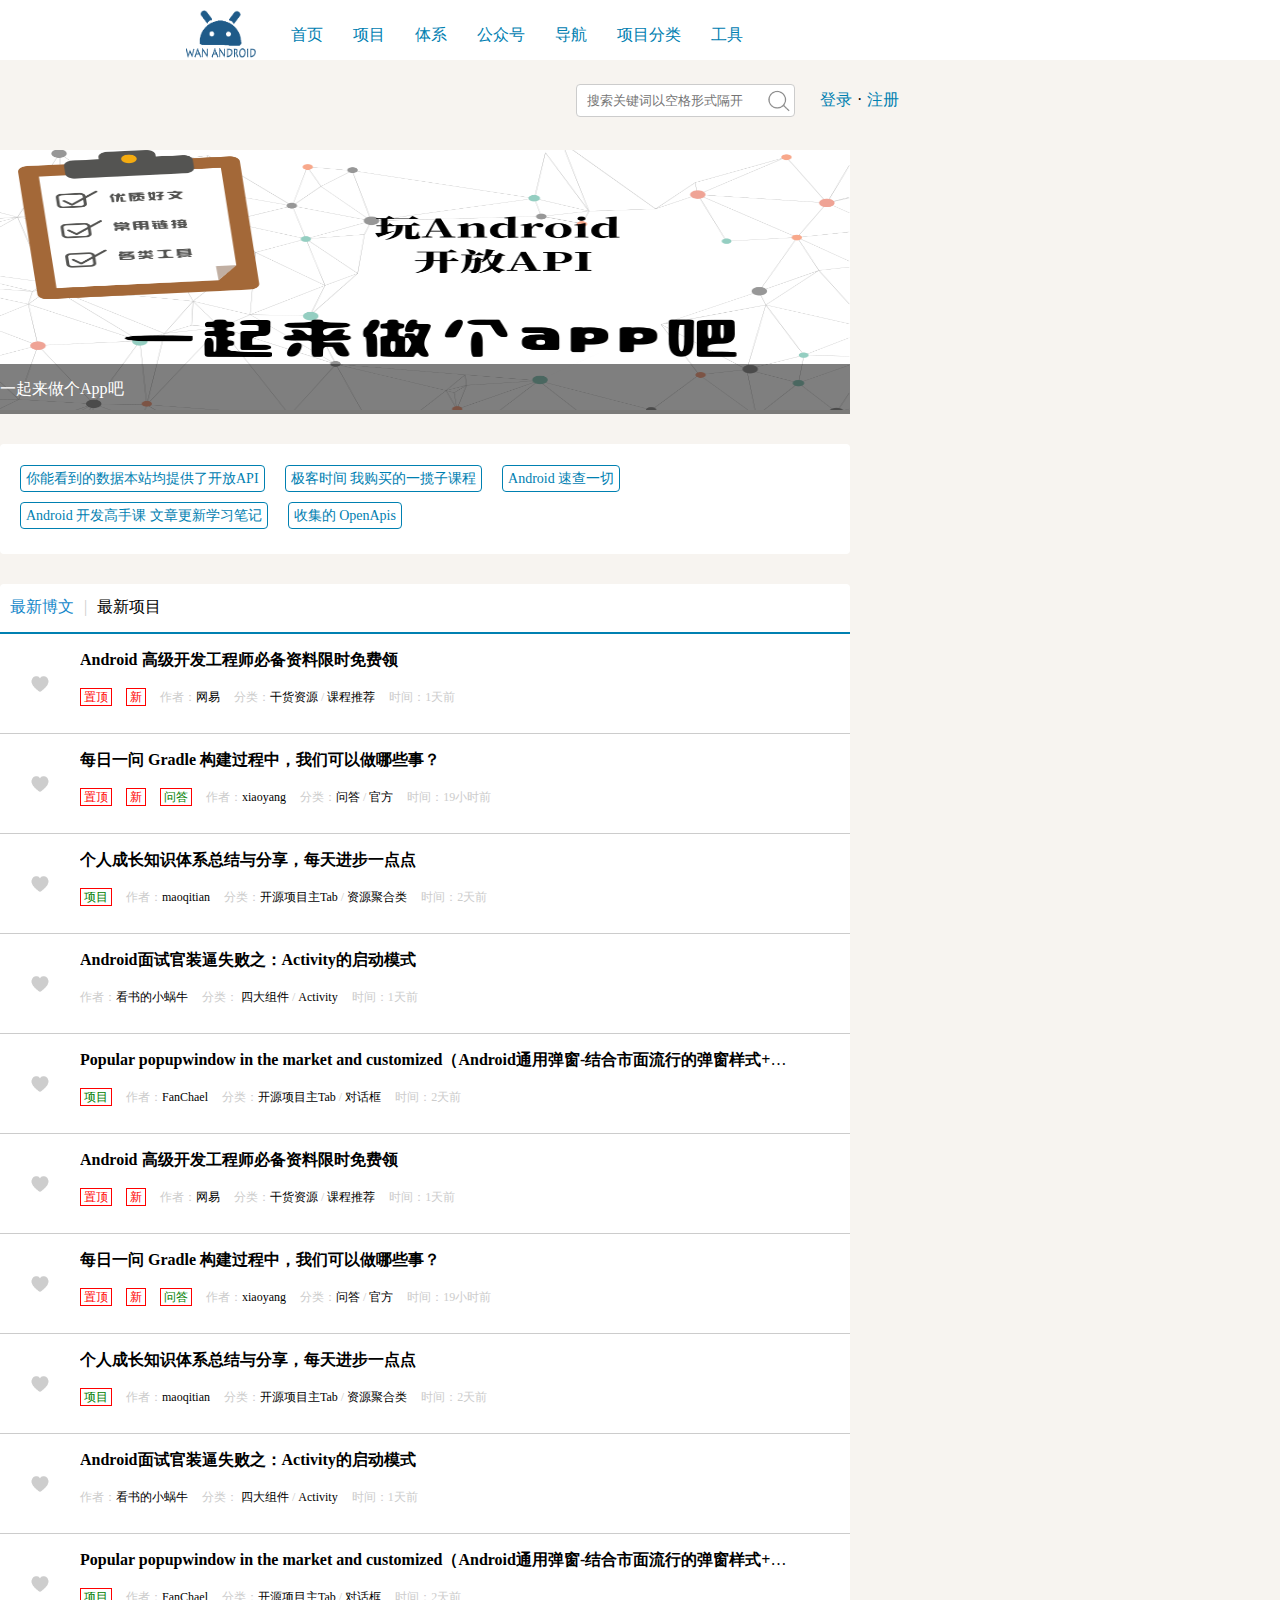
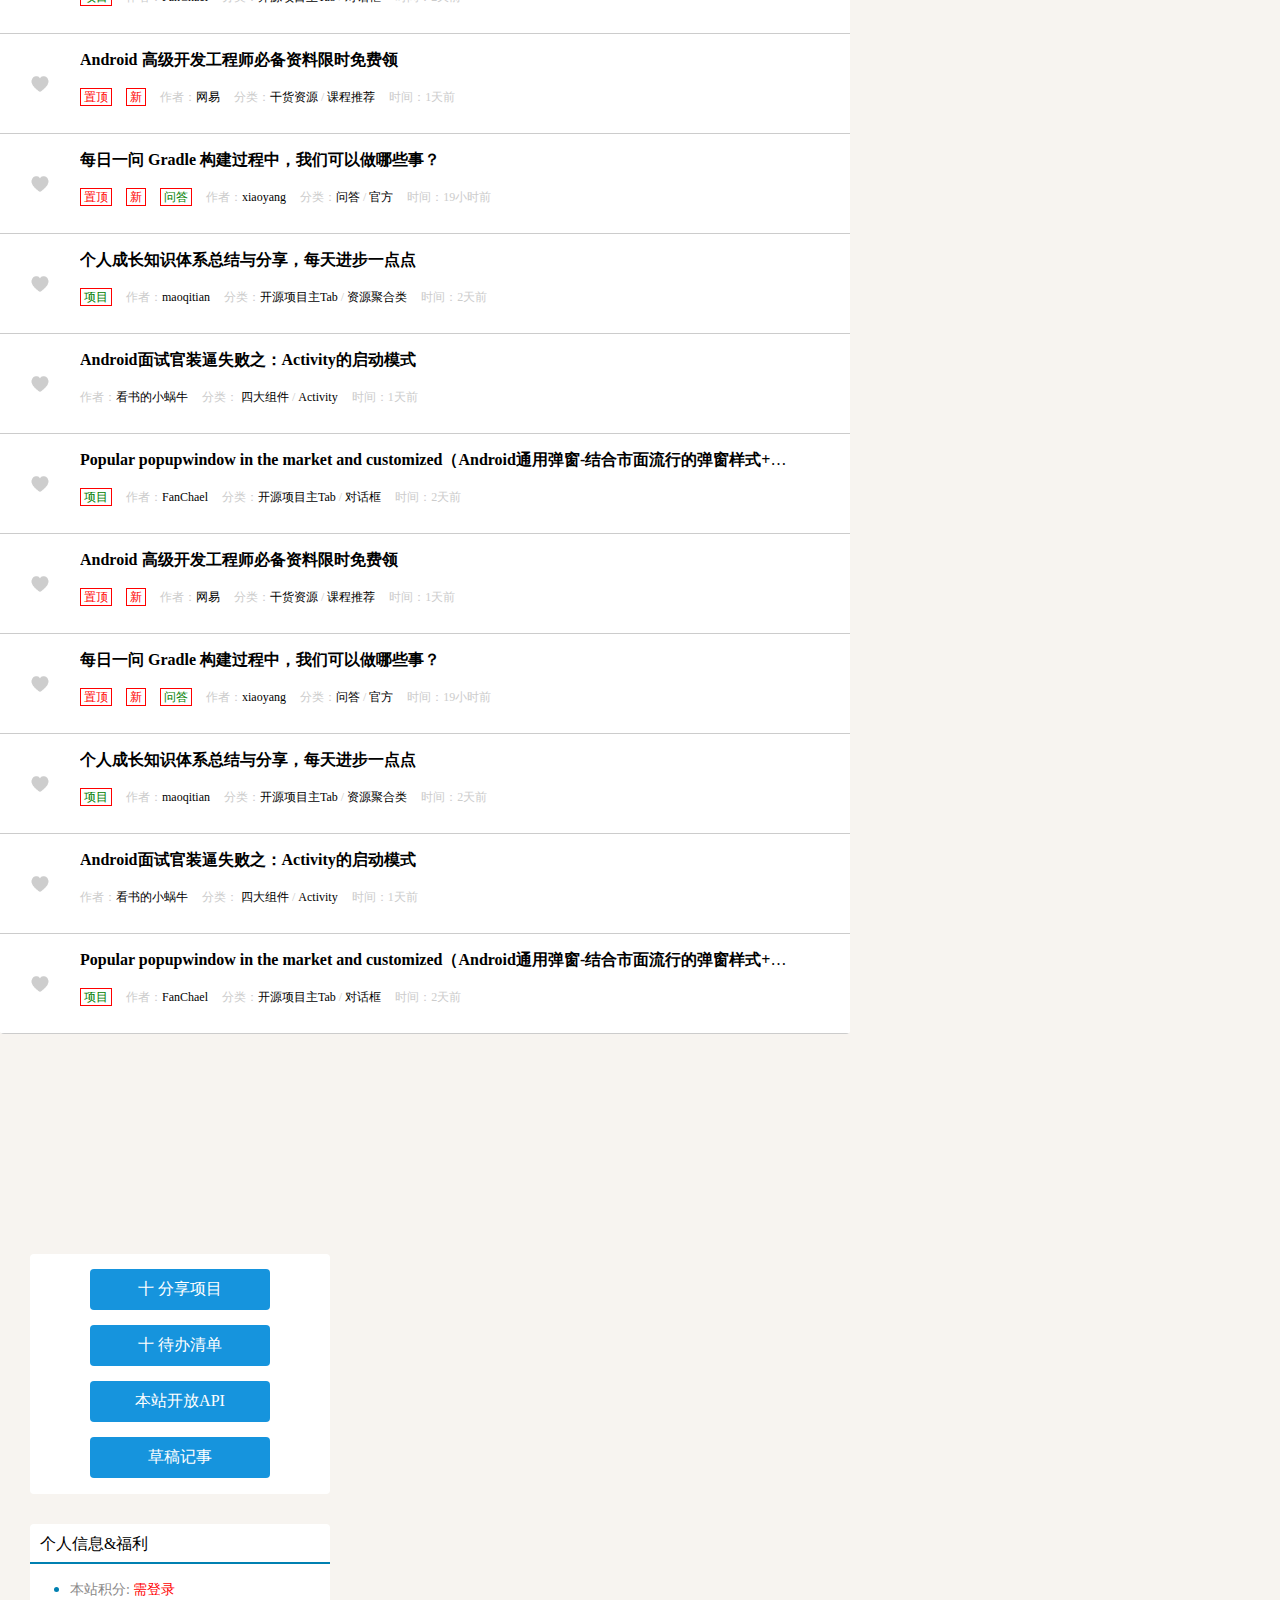
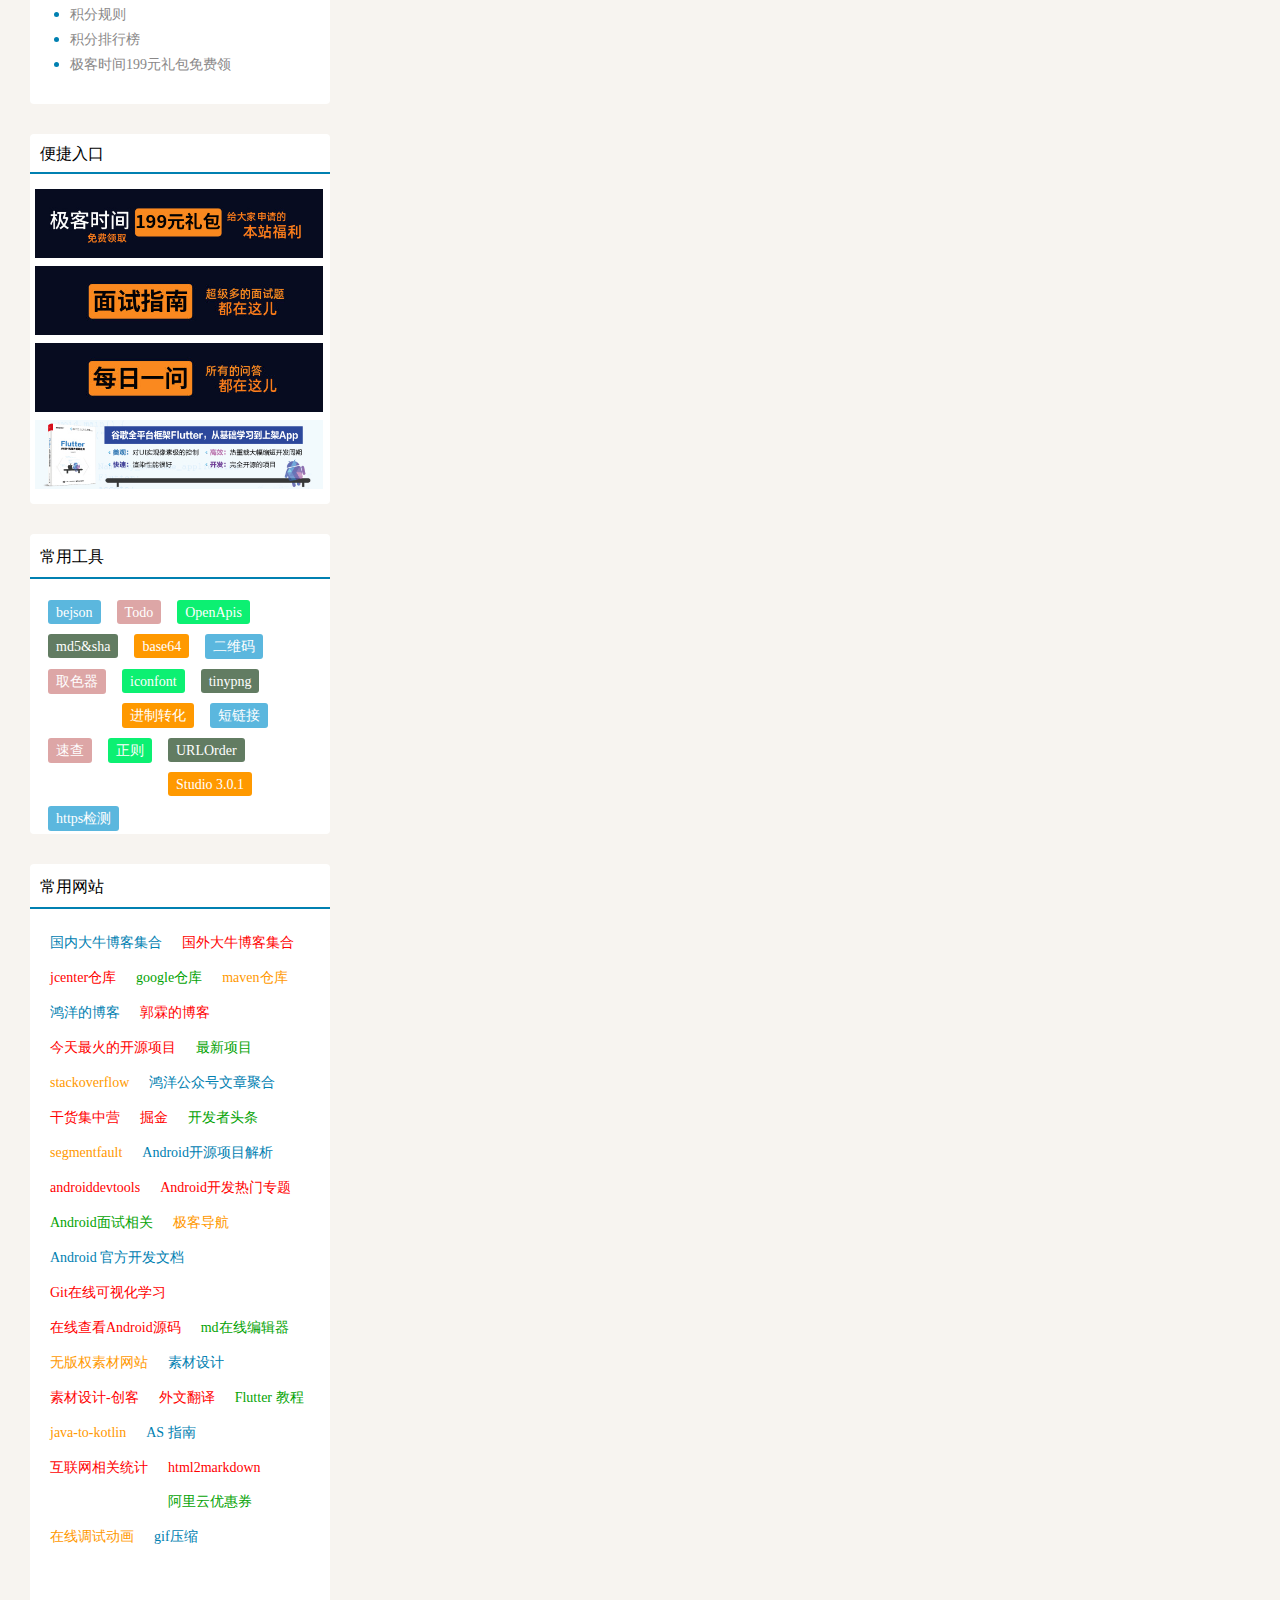
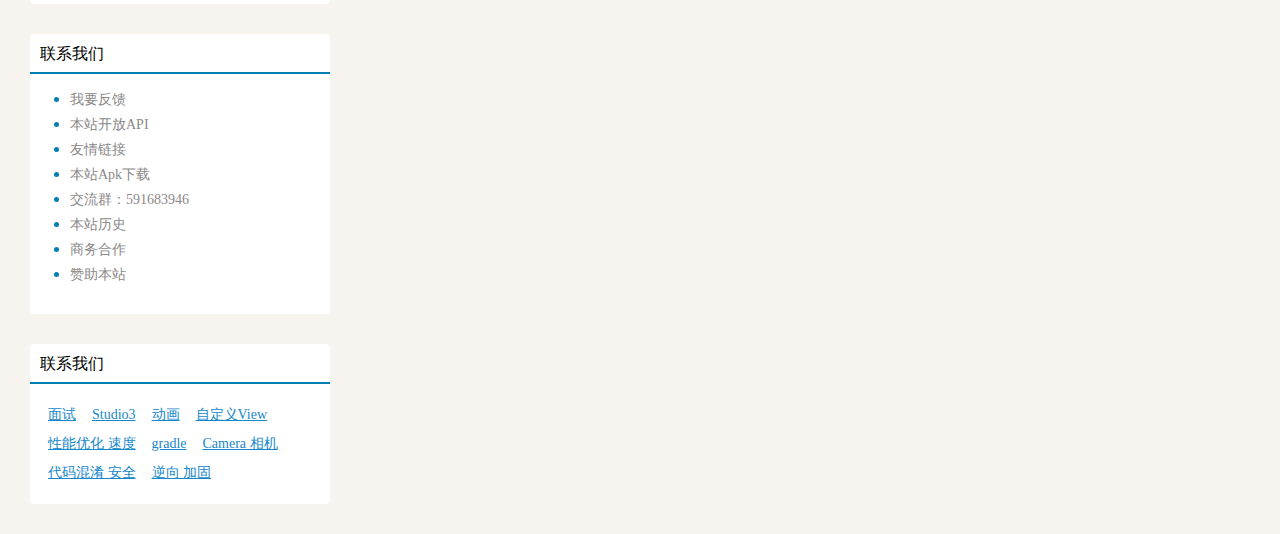
<file: index.html>
<!DOCTYPE html>
<head>
    <meta charset="UTF-8">
    <title>玩Android</title>
    <link rel="shortcut icon" href="images/favicon.ico">
    <link rel="stylesheet" type="text/css" href="css/index.css">
</head>
<body>
    <div class="header">
        <div class="mylogo">
            <a href="#mylogo"><img src="images/logo.png" width="70px" height="50px" alt="wan_android"></a>
        </div>
        <div>
            <ul id="mynavi">
                    <li><a href="#home">首页</a></li>
                    <li><a href="#project">项目</a></li> 
                    <li><a href="#system">体系</a></li>
                    <li><a href="#wechat">公众号</a></li>
                    <li><a href="#navi">导航</a></li>
                    <li><a href="#projectsorts">项目分类</a></li> 
                    <li><a href="#tools">工具</a></li>
            </ul>
            <div class="my_search">
            <form action="">
                 <input type="text" name="search" placeholder="搜索关键词以空格形式隔开" value="">
            </form>
            
        </div>
        <div class="my_login">
            <ul>
                <li><a href="login.html" target="_blank">登录</a></li>
                <li>·</li>
                <li><a href="regist.html" target="_blank">注册</a></li>
            </ul>
        </div>
        </div>
    </div>
    <div class="main_content">
        <div class="column middle_left_content">
            <a href="#banner" id="a_cover"> <img src="images/banner.png" width="850" height="260" /> <span id="span_cover">一起来做个App吧</span> </a>
        <div class="my_area">
                <ul class="my_area_tag">
                        <li><a href="#my_area1">你能看到的数据本站均提供了开放API</a></li>
                        <li><a href="#my_area2">极客时间 我购买的一揽子课程</a></li> 
                        <li><a href="#my_area3">Android 速查一切</a></li>
                        <li><a href="#my_area4">Android 开发高手课 文章更新学习笔记</a></li>
                        <li><a href="#my_area5">收集的 OpenApis</a></li>
                </ul>
        </div>

         <!--------------------------------------------------list  start--------------------------------------------------------------->



        <div class="my_data_list"> 
            <div class="my_data_list_line">
              <h2><a href="#my_new_blog" class="new_blog">最新博文</a><span  class="m_line">|</span><a href="#my_new_project" class="new_project">最新项目</a></h2>
            </div>
            <div>
                <div class="my_data_item">
                   <div class="is_collect">
                        <span class="collect" title="收藏"></span>
                   </div>
                   <div class="my_article_link">
                       <p><a class="title_link" href="#my_article_link">Android 高级开发工程师必备资料限时免费领</a></p>
                       <span class="top_article">置顶</span>
                       <span class="article_new">新</span>
                       <span class="article_author">作者：<a href="#网易">网易</a></span>
                       <span class="article_classify">分类：<a href="#干货资源">干货资源</a> <span>/</span> <a href="#课程推荐">课程推荐</a></span>
                       <span class="article_data">时间：1天前</span>
                   </div>
                </div>
                <div class="my_data_item">
                    <div class="is_collect">
                         <span class="collect" title="收藏"></span>
                    </div>
                    <div class="my_article_link">
                        <p><a class="title_link" href="#my_article_link">每日一问 Gradle 构建过程中，我们可以做哪些事？</a></p>
                        <span class="top_article">置顶</span>
                        <span class="article_new">新</span>
                        <span class="article_QA"><a href="#问答">问答</a></span>
                        <span class="article_author">作者：<a href="#xiaoyang">xiaoyang</a></span>
                        <span class="article_classify">分类：<a href="#问答">问答</a> <span>/</span> <a href="#官方">官方</a></span>
                        <span class="article_data">时间：19小时前</span>
                    </div>
                 </div>
                 <div class="my_data_item">
                    <div class="is_collect">
                         <span class="collect" title="收藏"></span>
                    </div>
                    <div class="my_article_link">
                        <p><a class="title_link" href="#my_article_link">个人成长知识体系总结与分享，每天进步一点点</a></p>
                        <span class="article_project"><a href="#项目">项目</a></span>
                        <span class="article_author">作者：<a href="#maoqitian">maoqitian</a></span>
                        <span class="article_classify">分类：<a href="#开源项目主Tab">开源项目主Tab</a> <span>/</span> <a href="#资源聚合类">资源聚合类</a></span>
                        <span class="article_data">时间：2天前</span>
                    </div>
                 </div>
                 <div class="my_data_item">
                    <div class="is_collect">
                         <span class="collect" title="收藏"></span>
                    </div>
                    <div class="my_article_link">
                        <p><a class="title_link" href="#my_article_link">Android面试官装逼失败之：Activity的启动模式</a></p>
                        <span class="article_author">作者：<a href="#看书的小蜗牛">看书的小蜗牛</a></span>
                        <span class="article_classify">分类：<a href="# 四大组件"> 四大组件</a> <span>/</span> <a href="#Activity">Activity</a></span>
                        <span class="article_data">时间：1天前</span>
                    </div>
                 </div>
                 <div class="my_data_item">
                    <div class="is_collect">
                         <span class="collect" title="收藏"></span>
                    </div>
                    <div class="my_article_link">
                        <p><a class="title_link" href="#my_article_link">Popular popupwindow in the market and customized（Android通用弹窗-结合市面流行的弹窗样式+支持自定义布局).</a></p>
                        <span class="article_project"><a href="#项目">项目</a></span>
                        <span class="article_author">作者：<a href="#FanChael">FanChael</a></span>
                        <span class="article_classify">分类：<a href="#开源项目主Tab">开源项目主Tab</a> <span>/</span> <a href="#对话框">对话框</a></span>
                        <span class="article_data">时间：2天前</span>
                    </div>
                 </div>


                <!----------------------------------------------------------------------------------------------------------------->



                 <div class="my_data_item">
                    <div class="is_collect">
                         <span class="collect" title="收藏"></span>
                    </div>
                    <div class="my_article_link">
                        <p><a class="title_link" href="#my_article_link">Android 高级开发工程师必备资料限时免费领</a></p>
                        <span class="top_article">置顶</span>
                        <span class="article_new">新</span>
                        <span class="article_author">作者：<a href="#网易">网易</a></span>
                        <span class="article_classify">分类：<a href="#干货资源">干货资源</a> <span>/</span> <a href="#课程推荐">课程推荐</a></span>
                        <span class="article_data">时间：1天前</span>
                    </div>
                 </div>
                 <div class="my_data_item">
                     <div class="is_collect">
                          <span class="collect" title="收藏"></span>
                     </div>
                     <div class="my_article_link">
                         <p><a class="title_link" href="#my_article_link">每日一问 Gradle 构建过程中，我们可以做哪些事？</a></p>
                         <span class="top_article">置顶</span>
                         <span class="article_new">新</span>
                         <span class="article_QA"><a href="#问答">问答</a></span>
                         <span class="article_author">作者：<a href="#xiaoyang">xiaoyang</a></span>
                         <span class="article_classify">分类：<a href="#问答">问答</a> <span>/</span> <a href="#官方">官方</a></span>
                         <span class="article_data">时间：19小时前</span>
                     </div>
                  </div>
                  <div class="my_data_item">
                     <div class="is_collect">
                          <span class="collect" title="收藏"></span>
                     </div>
                     <div class="my_article_link">
                         <p><a class="title_link" href="#my_article_link">个人成长知识体系总结与分享，每天进步一点点</a></p>
                         <span class="article_project"><a href="#项目">项目</a></span>
                         <span class="article_author">作者：<a href="#maoqitian">maoqitian</a></span>
                         <span class="article_classify">分类：<a href="#开源项目主Tab">开源项目主Tab</a> <span>/</span> <a href="#资源聚合类">资源聚合类</a></span>
                         <span class="article_data">时间：2天前</span>
                     </div>
                  </div>
                  <div class="my_data_item">
                     <div class="is_collect">
                          <span class="collect" title="收藏"></span>
                     </div>
                     <div class="my_article_link">
                         <p><a class="title_link" href="#my_article_link">Android面试官装逼失败之：Activity的启动模式</a></p>
                         <span class="article_author">作者：<a href="#看书的小蜗牛">看书的小蜗牛</a></span>
                         <span class="article_classify">分类：<a href="# 四大组件"> 四大组件</a> <span>/</span> <a href="#Activity">Activity</a></span>
                         <span class="article_data">时间：1天前</span>
                     </div>
                  </div>
                  <div class="my_data_item">
                     <div class="is_collect">
                          <span class="collect" title="收藏"></span>
                     </div>
                     <div class="my_article_link">
                         <p><a class="title_link" href="#my_article_link">Popular popupwindow in the market and customized（Android通用弹窗-结合市面流行的弹窗样式+支持自定义布局).</a></p>
                         <span class="article_project"><a href="#项目">项目</a></span>
                         <span class="article_author">作者：<a href="#FanChael">FanChael</a></span>
                         <span class="article_classify">分类：<a href="#开源项目主Tab">开源项目主Tab</a> <span>/</span> <a href="#对话框">对话框</a></span>
                         <span class="article_data">时间：2天前</span>
                     </div>
                  </div>



                    <!----------------------------------------------------------------------------------------------------------------->



                 <div class="my_data_item">
                    <div class="is_collect">
                         <span class="collect" title="收藏"></span>
                    </div>
                    <div class="my_article_link">
                        <p><a class="title_link" href="#my_article_link">Android 高级开发工程师必备资料限时免费领</a></p>
                        <span class="top_article">置顶</span>
                        <span class="article_new">新</span>
                        <span class="article_author">作者：<a href="#网易">网易</a></span>
                        <span class="article_classify">分类：<a href="#干货资源">干货资源</a> <span>/</span> <a href="#课程推荐">课程推荐</a></span>
                        <span class="article_data">时间：1天前</span>
                    </div>
                 </div>
                 <div class="my_data_item">
                     <div class="is_collect">
                          <span class="collect" title="收藏"></span>
                     </div>
                     <div class="my_article_link">
                         <p><a class="title_link" href="#my_article_link">每日一问 Gradle 构建过程中，我们可以做哪些事？</a></p>
                         <span class="top_article">置顶</span>
                         <span class="article_new">新</span>
                         <span class="article_QA"><a href="#问答">问答</a></span>
                         <span class="article_author">作者：<a href="#xiaoyang">xiaoyang</a></span>
                         <span class="article_classify">分类：<a href="#问答">问答</a> <span>/</span> <a href="#官方">官方</a></span>
                         <span class="article_data">时间：19小时前</span>
                     </div>
                  </div>
                  <div class="my_data_item">
                     <div class="is_collect">
                          <span class="collect" title="收藏"></span>
                     </div>
                     <div class="my_article_link">
                         <p><a class="title_link" href="#my_article_link">个人成长知识体系总结与分享，每天进步一点点</a></p>
                         <span class="article_project"><a href="#项目">项目</a></span>
                         <span class="article_author">作者：<a href="#maoqitian">maoqitian</a></span>
                         <span class="article_classify">分类：<a href="#开源项目主Tab">开源项目主Tab</a> <span>/</span> <a href="#资源聚合类">资源聚合类</a></span>
                         <span class="article_data">时间：2天前</span>
                     </div>
                  </div>
                  <div class="my_data_item">
                     <div class="is_collect">
                          <span class="collect" title="收藏"></span>
                     </div>
                     <div class="my_article_link">
                         <p><a class="title_link" href="#my_article_link">Android面试官装逼失败之：Activity的启动模式</a></p>
                         <span class="article_author">作者：<a href="#看书的小蜗牛">看书的小蜗牛</a></span>
                         <span class="article_classify">分类：<a href="# 四大组件"> 四大组件</a> <span>/</span> <a href="#Activity">Activity</a></span>
                         <span class="article_data">时间：1天前</span>
                     </div>
                  </div>
                  <div class="my_data_item">
                     <div class="is_collect">
                          <span class="collect" title="收藏"></span>
                     </div>
                     <div class="my_article_link">
                         <p><a class="title_link" href="#my_article_link">Popular popupwindow in the market and customized（Android通用弹窗-结合市面流行的弹窗样式+支持自定义布局).</a></p>
                         <span class="article_project"><a href="#项目">项目</a></span>
                         <span class="article_author">作者：<a href="#FanChael">FanChael</a></span>
                         <span class="article_classify">分类：<a href="#开源项目主Tab">开源项目主Tab</a> <span>/</span> <a href="#对话框">对话框</a></span>
                         <span class="article_data">时间：2天前</span>
                     </div>
                  </div>

                 

                   <!----------------------------------------------------------------------------------------------------------------->



                 <div class="my_data_item">
                    <div class="is_collect">
                         <span class="collect" title="收藏"></span>
                    </div>
                    <div class="my_article_link">
                        <p><a class="title_link" href="#my_article_link">Android 高级开发工程师必备资料限时免费领</a></p>
                        <span class="top_article">置顶</span>
                        <span class="article_new">新</span>
                        <span class="article_author">作者：<a href="#网易">网易</a></span>
                        <span class="article_classify">分类：<a href="#干货资源">干货资源</a> <span>/</span> <a href="#课程推荐">课程推荐</a></span>
                        <span class="article_data">时间：1天前</span>
                    </div>
                 </div>
                 <div class="my_data_item">
                     <div class="is_collect">
                          <span class="collect" title="收藏"></span>
                     </div>
                     <div class="my_article_link">
                         <p><a class="title_link" href="#my_article_link">每日一问 Gradle 构建过程中，我们可以做哪些事？</a></p>
                         <span class="top_article">置顶</span>
                         <span class="article_new">新</span>
                         <span class="article_QA"><a href="#问答">问答</a></span>
                         <span class="article_author">作者：<a href="#xiaoyang">xiaoyang</a></span>
                         <span class="article_classify">分类：<a href="#问答">问答</a> <span>/</span> <a href="#官方">官方</a></span>
                         <span class="article_data">时间：19小时前</span>
                     </div>
                  </div>
                  <div class="my_data_item">
                     <div class="is_collect">
                          <span class="collect" title="收藏"></span>
                     </div>
                     <div class="my_article_link">
                         <p><a class="title_link" href="#my_article_link">个人成长知识体系总结与分享，每天进步一点点</a></p>
                         <span class="article_project"><a href="#项目">项目</a></span>
                         <span class="article_author">作者：<a href="#maoqitian">maoqitian</a></span>
                         <span class="article_classify">分类：<a href="#开源项目主Tab">开源项目主Tab</a> <span>/</span> <a href="#资源聚合类">资源聚合类</a></span>
                         <span class="article_data">时间：2天前</span>
                     </div>
                  </div>
                  <div class="my_data_item">
                     <div class="is_collect">
                          <span class="collect" title="收藏"></span>
                     </div>
                     <div class="my_article_link">
                         <p><a class="title_link" href="#my_article_link">Android面试官装逼失败之：Activity的启动模式</a></p>
                         <span class="article_author">作者：<a href="#看书的小蜗牛">看书的小蜗牛</a></span>
                         <span class="article_classify">分类：<a href="# 四大组件"> 四大组件</a> <span>/</span> <a href="#Activity">Activity</a></span>
                         <span class="article_data">时间：1天前</span>
                     </div>
                  </div>
                  <div class="my_data_item">
                     <div class="is_collect">
                          <span class="collect" title="收藏"></span>
                     </div>
                     <div class="my_article_link">
                         <p><a class="title_link" href="#my_article_link">Popular popupwindow in the market and customized（Android通用弹窗-结合市面流行的弹窗样式+支持自定义布局).</a></p>
                         <span class="article_project"><a href="#项目">项目</a></span>
                         <span class="article_author">作者：<a href="#FanChael">FanChael</a></span>
                         <span class="article_classify">分类：<a href="#开源项目主Tab">开源项目主Tab</a> <span>/</span> <a href="#对话框">对话框</a></span>
                         <span class="article_data">时间：2天前</span>
                     </div>
                  </div>
           
                 <!------------------------------------------------------end----------------------------------------------------------->

            </div>
        </div>
        </div>
        <div class="column middle_right_content">
            <div class="right_first_content">
                <a href="#btn1">十 分享项目</a>
                <a href="#btn2">十 待办清单</a>
                <a href="#btn3">本站开放API</a>
                <a href="#btn4">草稿记事</a>
            </div>
            <div class="my_info">
                <h2>个人信息&福利</h2>
                <ul class="my_info_list">
                        <li><a href="login.html" target="_blank">本站积分:<span> 需登录</span></a></li>
                        <li><a href="#my_info_list2">积分规则</a></li> 
                        <li><a href="#my_info_list3">积分排行榜</a></li>
                        <li><a href="#my_info_list3">极客时间199元礼包免费领</a></li>
                </ul>
            </div>
            <div class="my_fast_enter">
                    <h2>便捷入口</h2>
                    <a  href="#my_fast_enter1"><img src="images/my_fast_enter1.jpg" width="96%"  alt="wan_android"></a>
                    <a  href="#my_fast_enter2"><img src="images/my_fast_enter2.jpg" width="96%"  alt="wan_android"></a>
                    <a  href="#my_fast_enter3"><img src="images/my_fast_enter3.jpg" width="96%"  alt="wan_android"></a>
                    <a  href="#my_fast_enter4"><img src="images/my_fast_enter4.jpg" width="96%"  alt="wan_android"></a>
            </div>
            <div class="my_used_tools">
                    <h2>常用工具</h2>
                    <ul class="my_used_tools_list">
                            <li class="tools1"><a href="#bejson">bejson</a></li>
                            <li class="tools2"><a href="#todo">Todo</a></li>
                            <li class="tools3"><a href="#openapis">OpenApis</a></li>
                            <li class="tools4"><a href="#md5&sha">md5&sha</a></li>
                            <li class="tools5"><a href="#base64">base64</a></li>
                            <li class="tools6"><a href="#QRcode">二维码</a></li>
                            <li class="tools7"><a href="#color">取色器</a></li>
                            <li class="tools8"><a href="#iconfont">iconfont</a></li>
                            <li class="tools9"><a href="#tinypng">tinypng</a></li>
                            <li class="tools10"><a href="#hexchange">进制转化</a></li>
                            <li class="tools11"><a href="#links">短链接</a></li>
                            <li class="tools12"><a href="#quickcheck">速查</a></li>
                            <li class="tools13"><a href="#regex">正则</a></li>
                            <li class="tools14"><a href="#URLOrder">URLOrder</a></li>
                            <li class="tools15"><a href="#Studio 3.0.1">Studio 3.0.1</a></li>
                            <li class="tools16"><a href="#https">https检测</a></li>
                </ul>
            </div>
            <div class="my_used_website">
                    <h2>常用网站</h2>
                    <ul class="my_used_website_list">                           
	            			<li><a href="#国内大牛博客集合" style="color:#0080b1;">国内大牛博客集合</a></li>            		
	            			<li><a href="#国外大牛博客集合" style="color:red;">国外大牛博客集合</a></li>	            		
	            			<li><a href="#jcenter仓库" style="color:red;">jcenter仓库</a></li>	            		
                            <li><a href="#google仓库" style="color:rgb(4, 163, 4);">google仓库</a></li>	            		
                            <li><a href="#maven仓库" style="color:#FF9900">maven仓库</a></li>   
                                     		
	            			<li><a href="#鸿洋的博客" style="color:#0080b1;">鸿洋的博客</a></li>            		
	            			<li><a href="#郭霖的博客" style="color:red;">郭霖的博客</a></li>            		
	            			<li><a href="#今天最火的开源项目" style="color:red;">今天最火的开源项目</a></li>	            		
	            			<li><a href="#最新项目" style="color:rgb(4, 163, 4);">最新项目</a></li>	            		
                            <li><a href="#stackoverflow" style="color:#FF9900">stackoverflow</a></li>	     
                                   		
	            			<li><a href="#鸿洋公众号文章聚合" style="color:#0080b1;">鸿洋公众号文章聚合</a></li>	            		
	            			<li><a href="#干货集中营" style="color:red;">干货集中营</a></li>	            		
	            			<li><a href="#掘金" style="color:red;">掘金</a></li>	            		
	            			<li><a href="#开发者头条" style="color:rgb(4, 163, 4);">开发者头条</a></li>            		
                            <li><a href="#segmentfault" style="color:#FF9900">segmentfault</a></li>	
                                        		
	            			<li><a href="#Android开源项目解析" style="color:#0080b1;">Android开源项目解析</a></li>	            		
	            			<li><a href="#androiddevtools" style="color:red;">androiddevtools</a></li>	            		
	            			<li><a href="#Android开发热门专题" style="color:red;">Android开发热门专题</a></li>	            		
	            			<li><a href="#Android面试相关" style="color:rgb(4, 163, 4);">Android面试相关</a></li>	            		
                            <li><a href="#极客导航" style="color:#FF9900">极客导航</a></li>	
                                        		
	            			<li><a href="#Android 官方开发文档" style="color:#0080b1;">Android 官方开发文档</a></li>	            		
	            			<li><a href="#Git在线可视化学习" style="color:red;">Git在线可视化学习</a></li>	            		
	            			<li><a href="#在线查看Android源码" style="color:red;">在线查看Android源码</a></li>	            		
	            			<li><a href="#md在线编辑器" style="color:rgb(4, 163, 4);">md在线编辑器</a></li>	            		
                            <li><a href="#无版权素材网站" style="color:#FF9900">无版权素材网站</a></li>
                            	            		
	            			<li><a href="#素材设计" style="color:#0080b1;">素材设计</a></li>	            		
	            			<li><a href="#素材设计-创客" style="color:red;">素材设计-创客</a></li>            		
	            			<li><a href="#外文翻译" style="color:red;">外文翻译</a></li>	            		
	            			<li><a href="#Flutter 教程" style="color:rgb(4, 163, 4);">Flutter 教程</a></li>	            		
                            <li><a href="#java-to-kotlin" style="color:#FF9900">java-to-kotlin</a></li>
                            	            		
	            			<li><a href="#AS 指南" style="color:#0080b1;">AS 指南</a></li>	            		
	            			<li><a href="#互联网相关统计" style="color:red;">互联网相关统计</a></li>	            		
	            			<li><a href="#html2markdown" style="color:red;">html2markdown</a></li>	            		
	            			<li><a href="#阿里云优惠券" style="color:rgb(4, 163, 4);">阿里云优惠券</a></li>	            		
                            <li><a href="#在线调试动画" style="color:#FF9900">在线调试动画</a></li>	   
                                     		
	            			<li><a href="#gif压缩" style="color:#0080b1;">gif压缩</a></li>
            </div>
            <div class="contact_we">
                    <h2>联系我们</h2>
                    <ul class="contact_we_list">
                            <li><a href="#我要反馈">我要反馈</a></li>
                            <li><a href="#本站开放API">本站开放API</a></li> 
                            <li><a href="#友情链接">友情链接</a></li>
                            <li><a href="#本站Apk下载">本站Apk下载</a></li>
                            <li><a href="#交流群">交流群：591683946</a></li>
                            <li><a href="#本站历史">本站历史</a></li>
                            <li><a href="#商务合作">商务合作</a></li>
                            <li><a href="#赞助本站">赞助本站</a></li>
                    </ul>
                </div>
                <div class="todo_search">
                        <h2>联系我们</h2>
                        <ul class="todo_search_list">
                                <li><a href="#面试">面试</a></li>
                                <li><a href="#Studio3">Studio3</a></li> 
                                <li><a href="#动画">动画</a></li>
                                <li><a href="#自定义View">自定义View</a></li>
                                <li><a href="#性能优化 速度">性能优化 速度</a></li>
                                <li><a href="#gradle">gradle</a></li>
                                <li><a href="#Camera 相机">Camera 相机</a></li>
                                <li><a href="#代码混淆 安全">代码混淆 安全</a></li>
                                <li><a href="#逆向 加固">逆向 加固</a></li>
                        </ul>
                    </div>
        </div>
    </div>
</body>
</html>
</file>
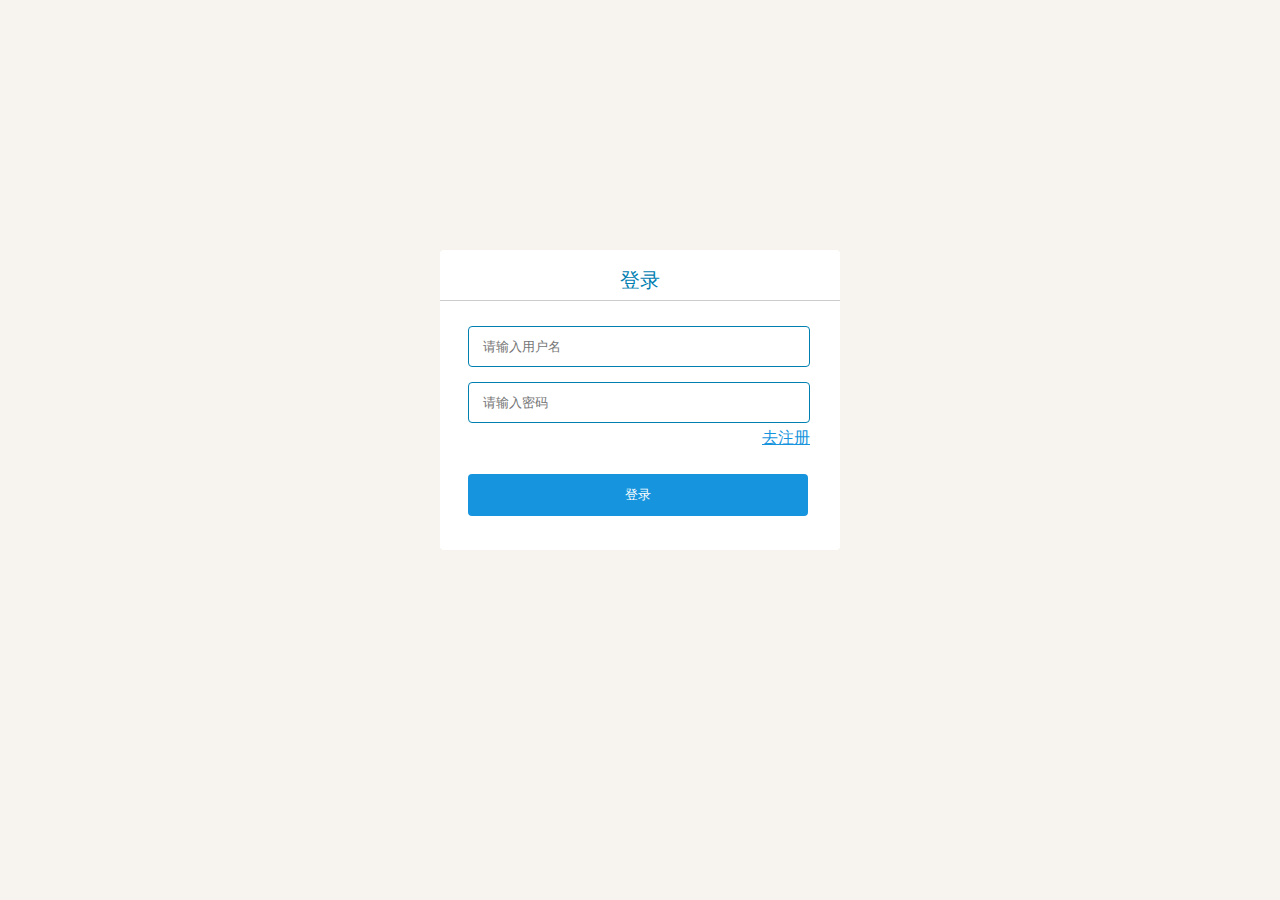
<file: login.html>
<!DOCTYPE html>
<head>
    <meta charset="UTF-8">
    <title>玩Android-login</title>
    <link rel="shortcut icon" href="images/favicon.ico">
    <link rel="stylesheet" type="text/css" href="css/login.css">
</head>
<body>
    <div class="my_login">
        <h2>登录</h2>
        <form action="">
             <input class="text_name" type="text" name="name" placeholder=" 请输入用户名">
             <input class="text_pwd" type="password" name="password" placeholder=" 请输入密码">
             <p class="p_go_regist"><a href="regist.html">去注册</a></p>
             <input class="btn_login" type="submit" value="登录">
        </form>
    </div>
</body>
</html>
</file>
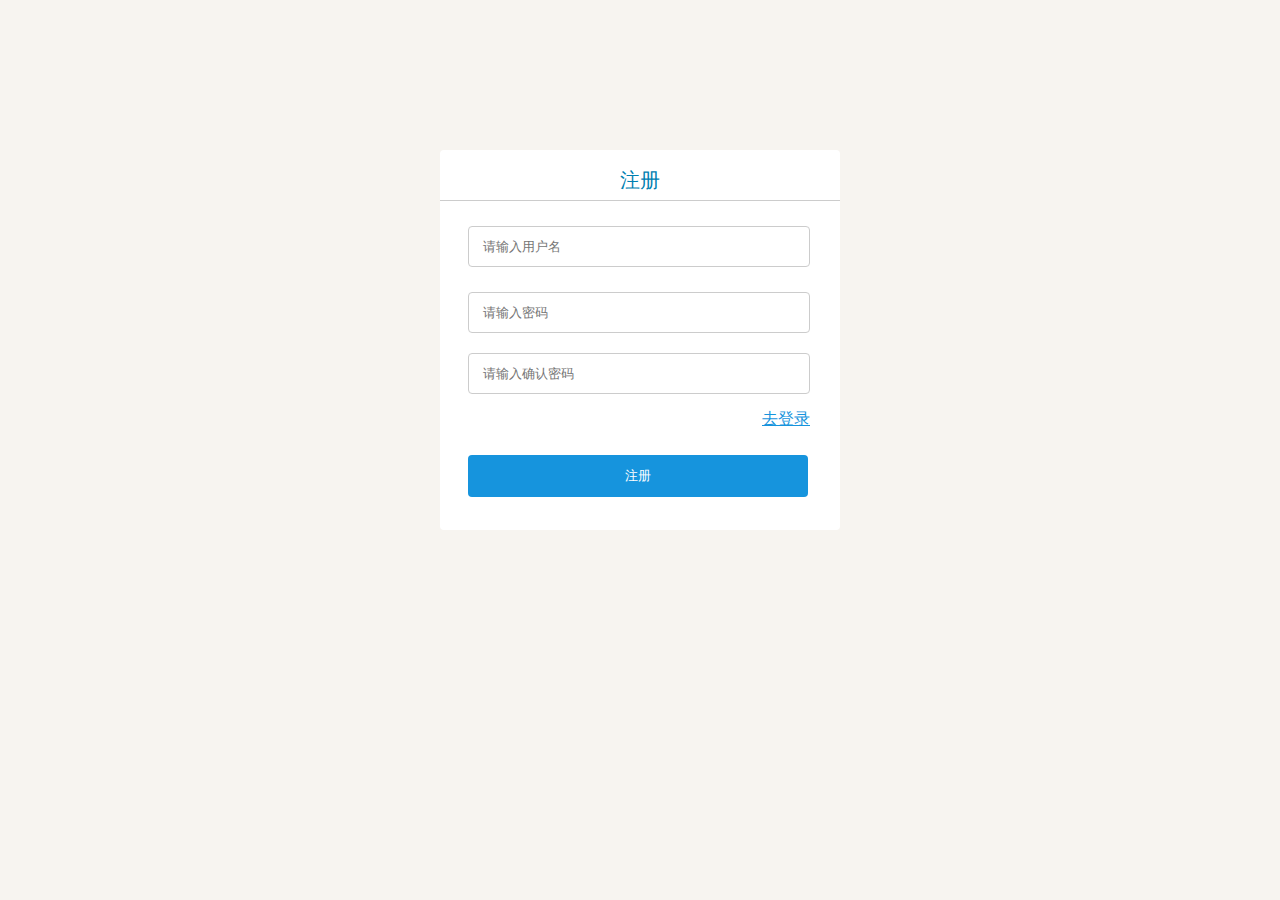
<file: regist.html>
<!DOCTYPE html>
<head>
    <meta charset="UTF-8">
    <title>玩Android-regist</title>
    <link rel="shortcut icon" href="images/favicon.ico">
    <link rel="stylesheet" type="text/css" href="css/regist.css">
</head>
<body>
    <div class="my_regist">
            <h2>注册</h2>
            <form action="">
                 <input class="text_name" type="text" name="name" placeholder=" 请输入用户名">
                 <input class="text_pwd" type="password" name="password" placeholder=" 请输入密码">
                 <input class="text_confirm_pwd" type="password" name="confirm_password" placeholder=" 请输入确认密码">
                 <p class="p_go_login"><a href="login.html">去登录</a></p>
                 <input class="btn_regist" type="submit" value="注册">
            </form>
    </div>
</body>
</html>
</file>
<file: css/index.css>
* {
    box-sizing: border-box;
  }
body{
    background-color: #F7F4F0;
    margin: 0;
}
/*------------------------------------顶部导航栏*/
.header{
    width:100%;
    height:60px;
    background-color:white;
}
/*----------------------------------设置导航栏左侧logo*/
.header .mylogo{
    width: 20%;
    text-align: right;
    padding: 10px 0;
    float: left;
    margin-right: 20px;
}
/*---------------------------------设置导航栏中间的无序列表*/
#mynavi{
  
    list-style-type:none;
    margin: 0;
    padding: 0;
    overflow:visible;
}
#mynavi li{
  float: left;
}
#mynavi li a{
    color:#0080b1;
    text-decoration: none;
    font-size: 16px;
    text-align: center;
    display: block;
    padding:5px 15px;
    line-height: 60px;
  }
  /*-------------------------------设置搜索框*/
.my_search{
    float:left;
    line-height: 60px;
    margin-left: 300px;
}
input[type=text]{
    border: 1px solid #ccc;
    border-radius: 4px;
    box-sizing: border-box;
    background-image: url('../images/search.png');
    background-size: 30px 30px;
    background-repeat: no-repeat;
    background-position: right;
    padding:8px 30px 8px 10px;
    margin-right:20px;
} 
/*-----------------------------------设置登录及注册*/
.my_login{
    line-height: 60px;
}
.my_login ul{
    list-style-type:none;
    margin: 0;
    padding: 0;
    overflow:visible;
}
.my_login ul li{
    float: left;
  }
.my_login ul li a{
    color:#0080b1;
    text-decoration: none;
    font-size: 16px;
    text-align: center;
    display: block;
    padding:0px 5px;
  }
  .my_login ul li a:hover{
    color: red;
 }
   /*-----------------------------------------------------左侧数据-------------------------------------------------------------------------------*/
  /*------------------------------------中部左侧及右侧数据*/
  .main_content{
    content: "";
    display:table;
    clear: both;
    margin: 0 auto;
    padding: 0 0;
}
   .column{
      float: left;
      margin-top: 20px;

  }
  .column .middle_left_content{
    width: 80%;
 }
 .column .middle_right_content{
    width: 20%;
 }
 .main_content:after{
    content: "";
    display:table;
    clear: both;
}
 /*------------------------------------------------------------banner*/
#a_cover{
    display: block;
    position: relative;
    overflow: hidden;
 } 
#span_cover {
    width: 850px;
    height: 50px;
    line-height: 50px;
    background-color: rgba(0, 0, 0, .50);
    color: #FFFFFF;
    font-size: 16px;
    position: absolute;
    left: 0px;
    bottom: 0px;
}  

/*----------------------------------------------------标签数据*/
.my_area{
    background-color: white;
    overflow: hidden;
    border-radius: 4px;
    margin: 30px 0;
    width: 850px;
    height: 110px;
}
.my_area .my_area_tag{
    list-style-type: none;
    padding: 0 10px;
}
.my_area_tag li{
   border: 1px solid #0080b1;
   border-radius: 4px;
   color: #0080b1;
   float: left;
   margin: 5px 10px;
   padding: 3px 0;
}
.my_area_tag li a{
    color: #0080b1;
    text-decoration: none;
    padding: 5px;
    font-size: 14px;
 }
 .my_area_tag li a:hover{
    background-color:#1688ca;
    color: white;
 }
  /*-----------------------------------------------数据列表*/
  .my_data_list{
    background-color: white;
    overflow: hidden;
    border-radius: 4px;
    width: 850px;
    margin-bottom: 200px;
  }
  .my_data_list h2{
    font-size: 16px;
    font-weight: normal;
  }
  .new_blog{
      color: #1688ca;
      text-decoration: none;
      padding: 0 10px;
  }
  .m_line{
      color: #ccc;
  }
  .new_project{
    text-decoration: none;
    padding: 0 10px;
    color: #000;
  }
  .my_data_list .my_data_list_line{
    border-bottom: 2px solid #0080b1;
  }
  .my_data_item{
    background-color: white;
    overflow: hidden;
    width: 850px;
    height: 100px;
    border-bottom: 1px solid #ccc;
  }
  .my_data_item .is_collect{
    width: 50px;
    height: 100%;
    float: left;
    border:0px solid #ececec;
    margin: auto 15px;
  }
  .my_data_item .is_collect span.collect{
    display:block;
    height: 100px;
    line-height: 100px;
    background-image: url('../images/img_normal_collect.png');
    background-repeat: no-repeat;
    background-position: center center;
    background-size: 20px 20px;
    cursor:pointer;
}
/********如果标题太长显示省略号的属性8******/
.my_article_link p{
  overflow: hidden;
  white-space:nowrap;
  text-overflow:ellipsis;
  margin-right: 50px;
}
/***************************************/
.my_article_link .title_link{
    text-decoration: none;
    font-size: 16px;
    color: black;
    font-weight: bold;
}
.my_article_link .top_article{
    color: red;
    border: 1px solid red;
    font-size: 12px;
    padding: 1px 3px;
    margin-right: 10px;
}
.my_article_link .article_new{
    color: red;
    border: 1px solid red;
    font-size: 12px;
    padding: 1px 3px;
    margin-right: 10px;
}
.my_article_link .article_QA a{
    text-decoration: none;
    color: green;
    border: 1px solid red;
    font-size: 12px;
    padding: 1px 3px;
    margin-right: 10px;
}
.my_article_link .article_project a{
   text-decoration: none;
   color: green;
   border: 1px solid red;
   font-size: 12px;
   padding: 1px 3px;
   margin-right: 10px;
}
.my_article_link .article_author{
    color: #ccc;
    font-size: 12px;
}
.my_article_link .article_author a{
    text-decoration: none;
    color: black;
    font-size: 12px;
    margin-right: 10px;
}
.my_article_link .article_classify{
    color: #ccc;
    font-size: 12px;
}
.my_article_link .article_classify a{
    text-decoration: none;
    color: black;
    font-size: 12px;
}
.my_article_link .article_data{
   color: #ccc;
   font-size: 12px;
   margin: 0 10px;
}
.my_article_link .article_project a:hover{
  background-color: green;
  color: white;
}
.my_article_link .article_QA a:hover{
  background-color: green;
  color: white;
}
.my_article_link .article_classify a:hover{
  text-decoration: underline;
  color: #0662eb;
}
.my_article_link .article_author a:hover{
   text-decoration: underline;
   color: #0662eb;
}

.my_article_link .title_link:hover{
    color: #0662eb;
    text-decoration: underline;
}
  .my_data_item .is_collect span.collect:hover{
    background-image: url('../images/img_press_collect.png');
    background-repeat: no-repeat;
    background-position: center center;
    background-size: 20px 20px;
  }
  .my_data_item:hover{
    background-color: rgb(252, 246, 246);
  }
 /*-----------------------------------------------------右侧数据-------------------------------------------------------------------------------*/
 /*-----------------------------------------------中部右上第一行，分享项目，待办清单，本站开放API，草稿记事*/
.right_first_content{
    background-color: white;
    width: 300px;
    height: 240px;
    overflow: hidden;
    margin: 0px 120px 0px 30px;
    border-radius: 4px;
}
.right_first_content a{
   display: block;
   background-color:#1694dd;
   text-decoration: none;
   text-align: center;
   border-radius: 4px;
   color:white;
   padding: 10px 20px;
   width: 180px;
   margin: 15px auto;
   cursor: pointer;
}
.right_first_content a:hover{
    background-color:#1688ca;
 }
 /*-----------------------------------------------个人信息*/
 .my_info{
    background-color: white;
    width: 300px;
    height: 180px;
    margin: 30px 120px 30px 30px;
    border-radius: 4px;
 }
 .my_info h2{
    height: 40px;
    line-height: 40px;
    font-weight: normal;
    font-size: 16px;
    overflow: hidden;
    border-bottom: 2px solid #0080b1;
    padding: 0 10px;
 }
 .my_info .my_info_list{
    color:  #0080b1;
 }
 .my_info_list li{
    margin: 6px 0;
}
 .my_info_list li a{
     text-decoration: none;
     color: rgb(138, 136, 136);
     font-size: 14px;
 }
 .my_info_list li a span{
    color: red;
}
.my_info_list li a:hover{
    color: #1688ca;
 }
  /*-----------------------------------------便捷入口*/
 .my_fast_enter{
        background-color: white;
        width: 300px;
        height:370px;
        margin: 30px 120px 30px 30px;
        border-radius: 4px;
 }
 .my_fast_enter h2{
        height: 40px;
        line-height: 40px;
        font-weight: normal;
        font-size: 16px;
        border-bottom: 2px solid #0080b1;
        padding: 0 10px;
 }
.my_fast_enter a img{
    margin: 2px 5px;
 }
  /*-------------------------------------------中部右侧常用工具*/
 .my_used_tools{
    background-color: white;
    width: 300px;
    height:300px;
    margin: 30px 120px 30px 30px;
    border-radius: 4px;
  }
  .my_used_tools h2{
    height: 45px;
    line-height: 45px;
    font-weight: normal;
    font-size: 16px;
    border-bottom: 2px solid #0080b1;
    padding: 0 10px;
  }
  .my_used_tools .my_used_tools_list{
      list-style-type: none;
      padding: 0 10px;
  }
  .my_used_tools_list li{
    border-radius: 3px;
    float: left;
    margin: 5px 8px;
    padding: 3px;
}
.my_used_tools_list li a{
    color: white;
    text-decoration: none;
    padding: 5px;
    font-size: 14px;
    text-align: center;
}
  /*中部右侧常用工具---------------------------------------------------不会随机取颜色，只能用笨方法，一个一个加背景颜色------------------------------*/
.my_used_tools_list .tools1{
   background-color: #5BB7DE;
}
.my_used_tools_list .tools2{
    background-color: rgb(221, 166, 166);
 }
 .my_used_tools_list .tools3{
    background-color:rgb(12, 240, 114);
 }
 .my_used_tools_list .tools4{
    background-color: rgb(98, 124, 98);
 }
 .my_used_tools_list .tools5{
    background-color: #FF9900;
 }
 .my_used_tools_list .tools6{
    background-color: #5BB7DE;
 }
 .my_used_tools_list .tools7{
    background-color: rgb(221, 166, 166);
 }
 .my_used_tools_list .tools8{
    background-color: rgb(12, 240, 114);
 }
 .my_used_tools_list .tools9{
    background-color: rgb(98, 124, 98);
 }
 .my_used_tools_list .tools10{
    background-color: #FF9900;
 }
 .my_used_tools_list .tools11{
    background-color: #5BB7DE;
 }
 .my_used_tools_list .tools12{
    background-color: rgb(221, 166, 166);
 }
 .my_used_tools_list .tools13{
    background-color: rgb(12, 240, 114);
 }
 .my_used_tools_list .tools14{
    background-color: rgb(98, 124, 98);
 }
 .my_used_tools_list .tools15{
    background-color: #FF9900;
 }
 .my_used_tools_list .tools16{
    background-color: #5BB7DE;
 }
  /*--------------------------------------------------------------------------------------------------------------*/
 .my_used_tools_list li a:hover{
    background-color: rgba(0, 0, 0, .10);
 }
   /*------------------------------------------常用网站*/
.my_used_website{
    background-color: white;
    width: 300px;
    height:740px;
    margin: 30px 120px 30px 30px;
    border-radius: 4px;
  }
  .my_used_website h2{
    height: 45px;
    line-height: 45px;
    font-weight: normal;
    font-size: 16px;
    border-bottom: 2px solid #0080b1;
    padding: 0 10px;
  }
  .my_used_website .my_used_website_list{
      list-style-type: none;
      padding: 0 10px;
  }
  .my_used_website_list li{
    float: left;
    padding: 8px 10px;
}
.my_used_website_list li a{
    text-decoration: none;
    font-size: 14px;
}
.my_used_website_list li a:hover{
    text-decoration: underline;
}
  /*------------------------------------------联系我们*/
.contact_we{
    background-color: white;
    width: 300px;
    height: 280px;
    margin: 30px 120px 30px 30px;
    border-radius: 4px;
 }
 .contact_we h2{
    height: 40px;
    line-height: 40px;
    font-weight: normal;
    font-size: 16px;
    overflow: hidden;
    border-bottom: 2px solid #0080b1;
    padding: 0 10px;
 }
 .contact_we .contact_we_list{
    color:  #0080b1;
 }
 .contact_we_list li{
    margin: 6px 0;
}
 .contact_we_list li a{
     text-decoration: none;
     color: rgb(138, 136, 136);
     font-size: 14px;
 }
.contact_we_list li a:hover{
    color: #1688ca;
 }
  /*------------------------------------大家都在搜*/
 .todo_search{
     background-color: white;
     width: 300px;
     height: 160px;
     border-radius: 4px;
     margin: 30px 120px 30px 30px;
 }
 .todo_search h2{
     font-weight: normal;
     font-size: 16px;
     height: 40px;
     line-height: 40px;
     overflow: hidden;
     border-bottom:  2px solid #0080b1;
     padding: 0 10px;
 }
 .todo_search ul{
     list-style-type: none;
     padding: 0 10px;
 }
 .todo_search ul li{
     float: left;
     margin: 5px 8px;
}
.todo_search ul li a{
     color: #1688ca;
     font-size: 14px;
}
</file>
<file: css/login.css>
body{
    background-color: #F7F4F0;
    margin: 0;
}
.my_login{
    width: 400px;
    height: 300px;
    border-radius: 4px;
    background-color: white;
    margin: 0 auto;
    position: absolute;
    left: 50%;
    top: 50%;
    margin-left:-200px;
    margin-top:-200px;
} 
.my_login h2{
    height: 40px;
    line-height: 40px;
    font-weight: normal;
    color: #0080b1;
    font-size: 20px;
    border-bottom: 1px solid #ccc;
    text-align: center;
    margin: 10px 0;
}
input[type=text],[type=password],[type=submit]{
    width: 80%;
    border: 1px solid #0080b1;
    border-radius: 4px;
    padding: 12px 10px;
    margin: 0 28px;
}
.my_login .text_name{
    margin: 15px 28px;
}
.my_login .p_go_regist{
    text-align: right;
    padding: 0 30px;
    margin: 5px 0;
}
.my_login .p_go_regist a{
    color: #1694dd;
}
.my_login .btn_login{
    margin-top: 20px;
    width: 85%;
    background-color: #1694dd;
    color:white;
    border: none
}
</file>
<file: css/regist.css>
body{
    background-color: #F7F4F0;
    margin: 0;
}
.my_regist{
    width: 400px;
    height: 380px;
    border-radius: 4px;
    background-color: white;
    margin: 0 auto;
    position: absolute;
    left: 50%;
    top: 50%;
    margin-left:-200px;
    margin-top:-300px;
} 
.my_regist h2{
    height: 40px;
    line-height: 40px;
    font-weight: normal;
    color: #0080b1;
    font-size: 20px;
    border-bottom: 1px solid #ccc;
    text-align: center;
    margin: 10px 0;
}
input[type=text],[type=password],[type=submit]{
    width: 80%;
    border: 1px solid #ccc;
    border-radius: 4px;
    padding: 12px 10px;
    margin: 10px 28px;
}
.my_regist .text_name{
    margin: 15px 28px;
}
.my_regist .p_go_login{
    text-align: right;
    padding: 0 30px;
    margin: 5px 0;
}
.my_regist .p_go_login a{
    color: #1694dd;
}
.my_regist .btn_regist{
    margin-top: 20px;
    width: 85%;
    background-color: #1694dd;
    color:white;
    border: none
}
</file>
